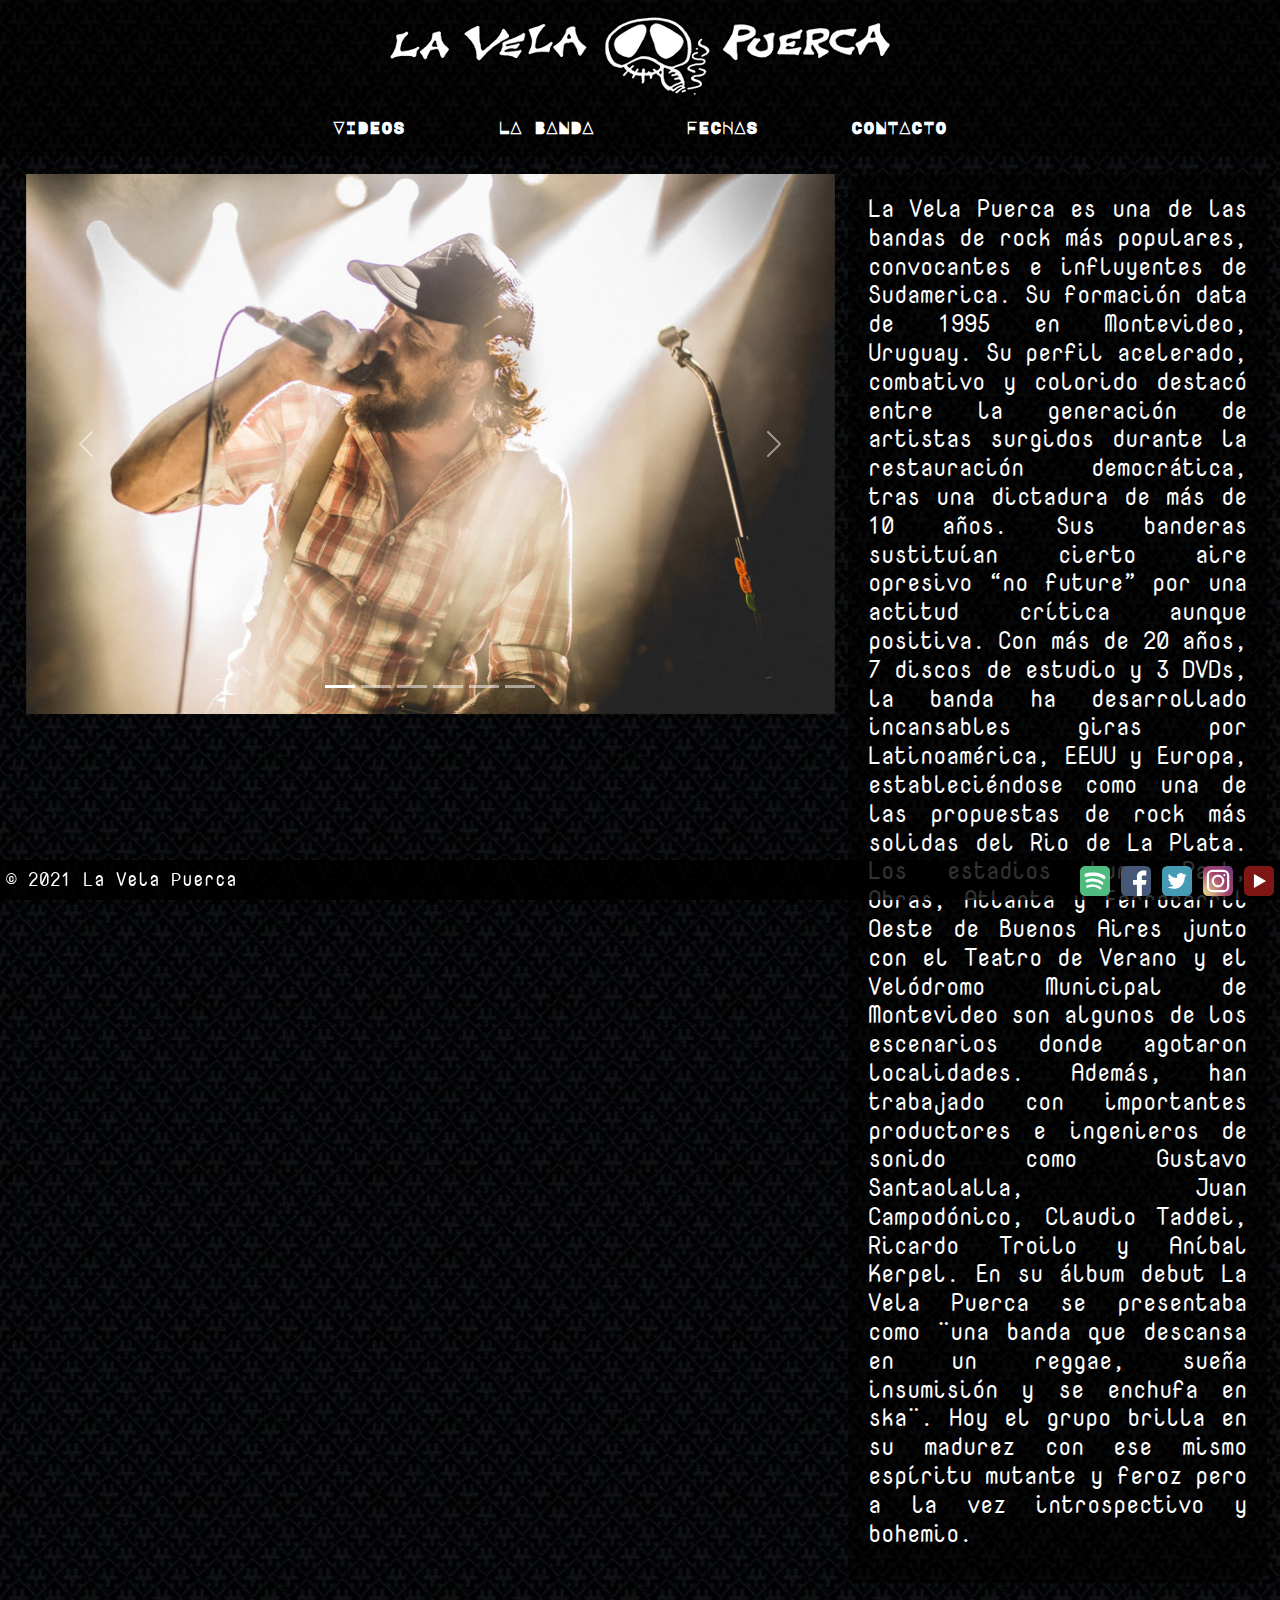
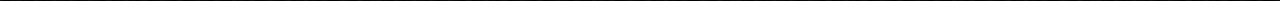
<file: index.html>
<!DOCTYPE html>
<html lang="es">

<head>
    <meta charset="UTF-8">
    <meta http-equiv="X-UA-Compatible" content="IE=edge">
    <meta name="viewport" content="width=device-width, initial-scale=1.0">
    <meta name="keywords" content="banda, rock, nacional, rock-nacional, musica, argentina, uruguay, vela, puerca, vela-puerca, oficial">
    <title>LA VELA PUERCA</title>
    <meta name="description" content="Página oficial de La Vela Puerca, banda de rock en español de origen uruguayo.">
    <link rel="preconnect" href="https://fonts.googleapis.com">
    <link rel="preconnect" href="https://fonts.gstatic.com" crossorigin>
    <link href="https://fonts.googleapis.com/css2?family=Major+Mono+Display&family=Nova+Mono&display=swap" rel="stylesheet">
    <link rel="stylesheet" href="css/bootstrap.min.css">
    <link rel="stylesheet" type="text/css" href="css/style.css" />
    <link rel="shortcut icon" href="img/ico/favicon.ico" type="image/ico" />
</head>

<body>
    <header>
        <div class="logo">
            <a href="#"><img src="img/bannerLogo.png" class="logoImg" alt="logo"></a>
        </div>
        <nav class="navbar navbar-expand-lg navbar-light">
            <div class="container-fluid">
                <button class="navbar-toggler" type="button" data-bs-toggle="collapse" data-bs-target="#navbarSupportedContent" aria-controls="navbarSupportedContent" aria-expanded="false" aria-label="Toggle navigation">
                    <span class="navbar-toggler-icon"></span>
                </button>
                <div class="collapse navbar-collapse" id="navbarSupportedContent">
                    <ul class="navbar-nav me-auto mb-2 mb-lg-0 navCentrado">
                        <li class="nav-item">
                            <a class="nav-link" href="pages/videos.html">VIDEOS</a>
                        </li>
                        <li class="nav-item">
                            <a class="nav-link" href="pages/laBanda.html">LA BANDA</a>
                        </li>
                        <li class="nav-item">
                            <a class="nav-link" href="pages/fechas.html">FECHAS</a>
                        </li>
                        <li class="nav-item">
                            <a class="nav-link" href="pages/contacto.html">CONTACTO</a>
                        </li>
                    </ul>
                </div>
            </div>
        </nav>

    </header>
    <main>
        <section class="indexMain">
            <div id="carouselExampleIndicators" class="carousel slide w-100 h-100 carousel-fade" data-bs-ride="carousel">
                <div class="carousel-indicators">
                    <button type="button" data-bs-target="#carouselExampleIndicators" data-bs-slide-to="0" class="active" aria-current="true" aria-label="Slide 1"></button>
                    <button type="button" data-bs-target="#carouselExampleIndicators" data-bs-slide-to="1" aria-label="Slide 2"></button>
                    <button type="button" data-bs-target="#carouselExampleIndicators" data-bs-slide-to="2" aria-label="Slide 3"></button>
                    <button type="button" data-bs-target="#carouselExampleIndicators" data-bs-slide-to="3" aria-label="Slide 4"></button>
                    <button type="button" data-bs-target="#carouselExampleIndicators" data-bs-slide-to="4" aria-label="Slide 5"></button>
                    <button type="button" data-bs-target="#carouselExampleIndicators" data-bs-slide-to="5" aria-label="Slide 6"></button>
                </div>
                <div class="carousel-inner">
                    <div class="carousel-item active">
                        <img src="img/carouselImg01.jpg" class="d-block w-100" alt="laVelaPuerca-imagen1">
                    </div>
                    <div class="carousel-item">
                        <img src="img/carouselImg02.jpg" class="d-block w-100" alt="laVelaPuerca-imagen2">
                    </div>
                    <div class="carousel-item">
                        <img src="img/carouselImg03.jpg" class="d-block w-100" alt="laVelaPuerca-imagen3">
                    </div>
                    <div class="carousel-item">
                        <img src="img/carouselImg04.jpg" class="d-block w-100" alt="laVelaPuerca-imagen4">
                    </div>
                    <div class="carousel-item">
                        <img src="img/carouselImg05.jpg" class="d-block w-100" alt="laVelaPuerca-imagen5">
                    </div>
                    <div class="carousel-item">
                        <img src="img/carouselImg06.jpg" class="d-block w-100" alt="laVelaPuerca-imagen6">
                    </div>
                </div>
                <button class="carousel-control-prev" type="button" data-bs-target="#carouselExampleIndicators" data-bs-slide="prev">
                <span class="carousel-control-prev-icon" aria-hidden="true"></span>
                <span class="visually-hidden">Previous</span>
            </button>
                <button class="carousel-control-next" type="button" data-bs-target="#carouselExampleIndicators" data-bs-slide="next">
                <span class="carousel-control-next-icon" aria-hidden="true"></span>
                <span class="visually-hidden">Next</span>
            </button>
            </div>
            <div class="parrafo">
                <p>
                    La Vela Puerca es una de las bandas de rock más populares, convocantes e influyentes de Sudamerica. Su formación data de 1995 en Montevideo, Uruguay. Su perfil acelerado, combativo y colorido destacó entre la generación de artistas surgidos durante la
                    restauración democrática, tras una dictadura de más de 10 años. Sus banderas sustituían cierto aire opresivo “no future” por una actitud crítica aunque positiva. Con más de 20 años, 7 discos de estudio y 3 DVDs, la banda ha desarrollado
                    incansables giras por Latinoamérica, EEUU y Europa, estableciéndose como una de las propuestas de rock más solidas del Rio de La Plata. Los estadios Luna Park, Obras, Atlanta y Ferrocarril Oeste de Buenos Aires junto con el Teatro
                    de Verano y el Velódromo Municipal de Montevideo son algunos de los escenarios donde agotaron localidades. Además, han trabajado con importantes productores e ingenieros de sonido como Gustavo Santaolalla, Juan Campodónico, Claudio
                    Taddei, Ricardo Troilo y Aníbal Kerpel. En su álbum debut La Vela Puerca se presentaba como ¨una banda que descansa en un reggae, sueña insumisión y se enchufa en ska¨. Hoy el grupo brilla en su madurez con ese mismo espíritu mutante
                    y feroz pero a la vez introspectivo y bohemio.
                </p>
            </div>
        </section>
    </main>
    <script src="js/bootstrap.js"></script>
</body>

<footer class="footer">
    <div class="text">
        © 2021 La Vela Puerca
    </div>
    <div class="redes">
        <a href="https://open.spotify.com/artist/6nVcjUJemqpJjc1WevwTvL" target="_blank"> <img src="img/ico/spotifyIco.svg" alt="icoSpotify" width="30vw"></a>
        <a href="https://www.facebook.com/LaVelaPuerca.OFICIAL/" target="_blank"> <img src="img/ico/facebookIco.svg" alt="icoFacebook" width="30vw"></a>
        <a href="https://twitter.com/LaVela_Oficial" target="_blank"> <img src="img/ico/twitterIco.svg" alt="icoTwitter" width="30vw"></a>
        <a href="https://www.instagram.com/lavela_oficial/" target="_blank"> <img src="img/ico/instagramIco.svg" alt="icoInstagram" width="30vw"></a>
        <a href="https://www.youtube.com/user/velapuercavideos" target="_blank"> <img src="img/ico/youtubeIco.svg" alt="icoYoutube" width="30vw"></a>
    </div>
</footer>

</html>
</file>
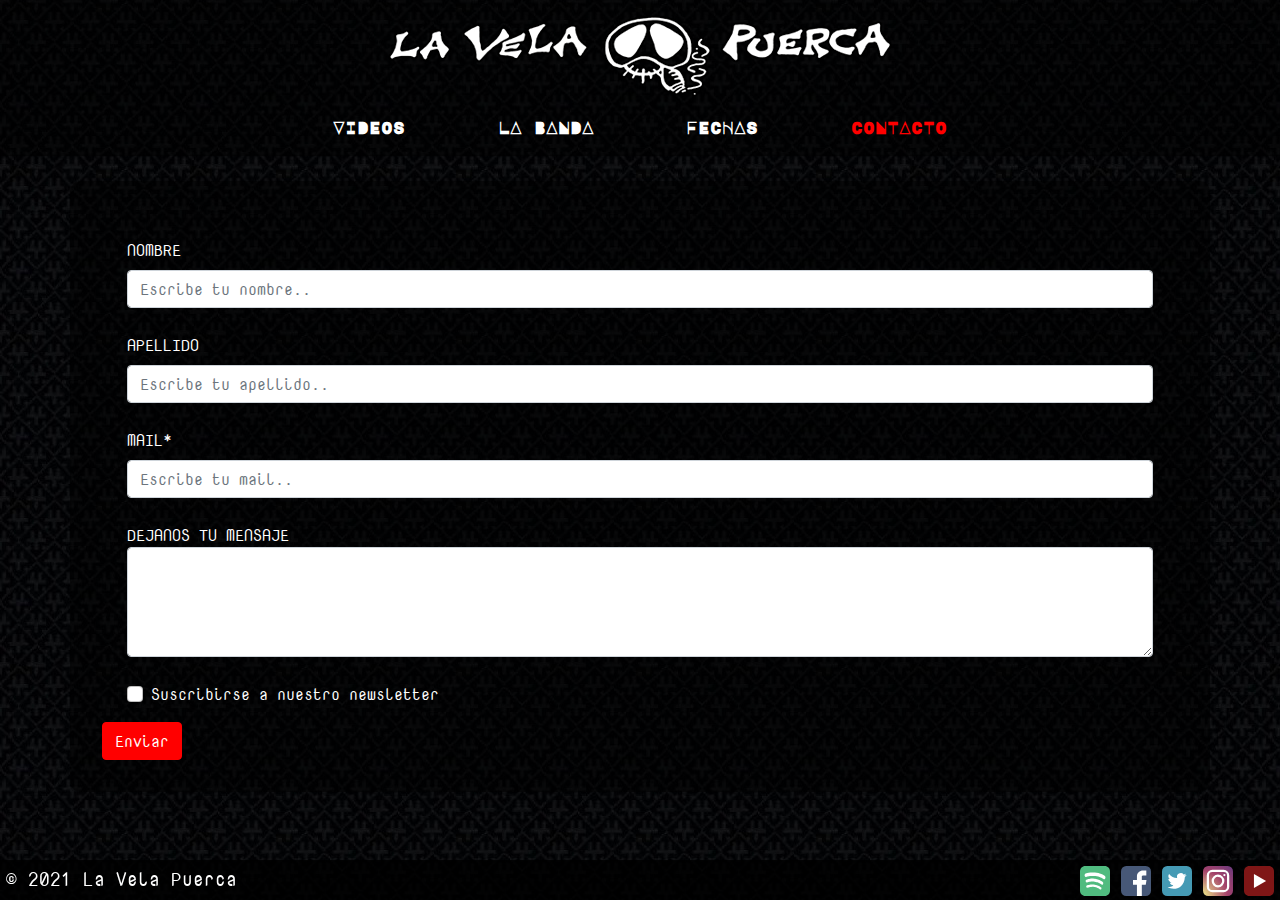
<file: pages/contacto.html>
<!DOCTYPE html>
<html lang="es">

<head>
    <meta charset="UTF-8">
    <meta http-equiv="X-UA-Compatible" content="IE=edge">
    <meta name="viewport" content="width=device-width, initial-scale=1.0">
    <meta name="keywords" content="banda, rock, nacional, rock-nacional, musica, argentina, uruguay, vela, puerca, vela-puerca, oficial, contacto">
    <title>LA VELA PUERCA - Contacto</title>
    <meta name="description" content="Página de contacto La Vela Puerca.">
    <link rel="preconnect" href="https://fonts.googleapis.com">
    <link rel="preconnect" href="https://fonts.gstatic.com" crossorigin>
    <link href="https://fonts.googleapis.com/css2?family=Major+Mono+Display&family=Nova+Mono&display=swap" rel="stylesheet">
    <link rel="stylesheet" href="../css/bootstrap.min.css">
    <link rel="stylesheet" type="text/css" href="../css/style.css" />
    <link rel="shortcut icon" href="../img/ico/favicon.ico" type="image/ico" />
</head>

<body>
    <header>
        <div class="logo">
            <a href="../index.html"><img src="../img/bannerLogo.png" class="logoImg" alt="logo"></a>
        </div>
        <nav class="navbar navbar-expand-lg navbar-light">
            <div class="container-fluid">
                <button class="navbar-toggler" type="button" data-bs-toggle="collapse" data-bs-target="#navbarSupportedContent" aria-controls="navbarSupportedContent" aria-expanded="false" aria-label="Toggle navigation">
                    <span class="navbar-toggler-icon"></span>
                </button>
                <div class="collapse navbar-collapse" id="navbarSupportedContent">
                    <ul class="navbar-nav me-auto mb-2 mb-lg-0 navCentrado">
                        <li class="nav-item">
                            <a class="nav-link" href="videos.html">VIDEOS</a>
                        </li>
                        <li class="nav-item">
                            <a class="nav-link" href="laBanda.html">LA BANDA</a>
                        </li>
                        <li class="nav-item">
                            <a class="nav-link" href="fechas.html">FECHAS</a>
                        </li>
                        <li class="nav-item">
                            <a class="nav-link active" href="#">CONTACTO</a>
                        </li>
                    </ul>
                </div>
            </div>
        </nav>

    </header>
    
    <section class="contacto">
        <div class="container">
            <form>
                <div class="mb-3">
                    <label for="nombre" class="form-label">NOMBRE</label>
                    <input type="text" class="form-control" placeholder="Escribe tu nombre..">
                </div>
                <div class="mb-3">
                    <label for="apellido" class="form-label">APELLIDO</label>
                    <input type="text" class="form-control" placeholder="Escribe tu apellido..">
                </div>
                <div class="mb-3">
                    <label for="mail" class="form-label">MAIL*</label>
                    <input type="email" class="form-control" aria-describedby="emailHelp" placeholder="Escribe tu mail.." required>
                </div>
                <div class="form-group">
                    <label for="mensaje">DEJANOS TU MENSAJE</label>
                    <textarea class="form-control" rows="4"></textarea>
                  </div>
                <div class="mb-3 form-check">
                    <input type="checkbox" class="form-check-input">
                    <label class="form-check-label" for="terminos">Suscribirse a nuestro newsletter</label>
                </div>
                <button type="submit" class="btn btn-primary">Enviar</button>
            </form>

        </div>
    </section>
    <script src="../js/bootstrap.js"></script>
</body>
<footer class="footer">
    <div class="text">
        © 2021 La Vela Puerca
    </div>
    <div class="redes">
        <a href="https://open.spotify.com/artist/6nVcjUJemqpJjc1WevwTvL" target="_blank"> <img src="../img/ico/spotifyIco.svg" alt="icoSpotify" width="30vw"></a>
        <a href="https://www.facebook.com/LaVelaPuerca.OFICIAL/" target="_blank"> <img src="../img/ico/facebookIco.svg" alt="icoFacebook" width="30vw"></a>
        <a href="https://twitter.com/LaVela_Oficial" target="_blank"> <img src="../img/ico/twitterIco.svg" alt="icoTwitter" width="30vw"></a>
        <a href="https://www.instagram.com/lavela_oficial/" target="_blank"> <img src="../img/ico/instagramIco.svg" alt="icoInstagram" width="30vw"></a>
        <a href="https://www.youtube.com/user/velapuercavideos" target="_blank"> <img src="../img/ico/youtubeIco.svg" alt="icoYoutube" width="30vw"></a>
    </div>
</footer>

</html>
</file>
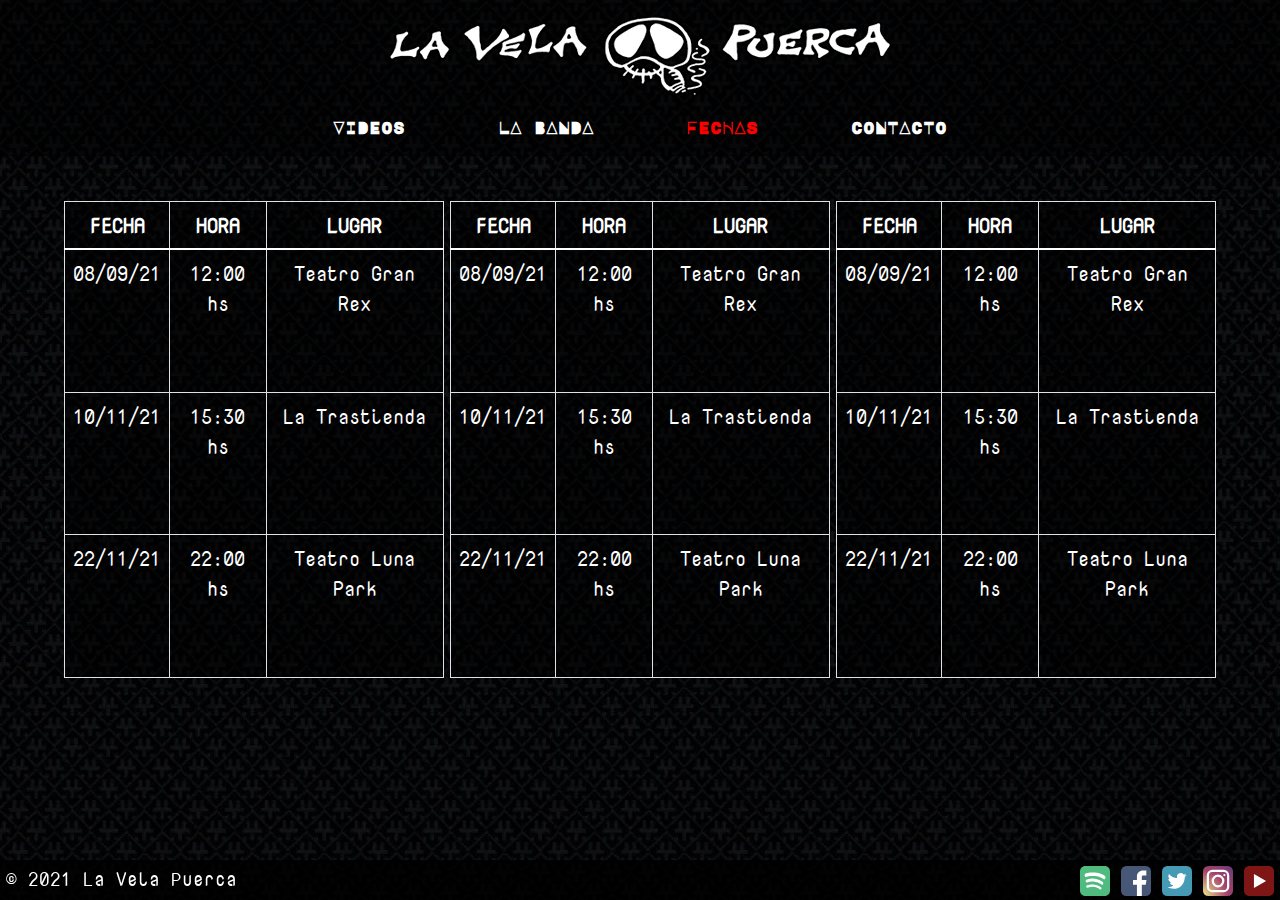
<file: pages/fechas.html>
<!DOCTYPE html>
<html lang="es">

<head>
    <meta charset="UTF-8">
    <meta http-equiv="X-UA-Compatible" content="IE=edge">
    <meta name="viewport" content="width=device-width, initial-scale=1.0">
    <meta name="keywords" content="banda, rock, nacional, rock-nacional, musica, argentina, uruguay, vela, puerca, vela-puerca, oficial, fechas, concierto, recital">
    <title>LA VELA PUERCA - Fechas</title>
    <meta name="description" content="Próximas presentaciones de La Vela Puerca.">
    <link rel="preconnect" href="https://fonts.googleapis.com">
    <link rel="preconnect" href="https://fonts.gstatic.com" crossorigin>
    <link href="https://fonts.googleapis.com/css2?family=Major+Mono+Display&family=Nova+Mono&display=swap" rel="stylesheet">
    <link rel="stylesheet" href="../css/bootstrap.min.css">
    <link rel="stylesheet" type="text/css" href="../css/style.css" />
    <link rel="shortcut icon" href="../img/ico/favicon.ico" type="image/ico" />
</head>

<body>
    <header>
        <div class="logo">
            <a href="../index.html"><img src="../img/bannerLogo.png" class="logoImg" alt="logo"></a>
        </div>
        <nav class="navbar navbar-expand-lg navbar-light">
            <div class="container-fluid">
                <button class="navbar-toggler" type="button" data-bs-toggle="collapse" data-bs-target="#navbarSupportedContent" aria-controls="navbarSupportedContent" aria-expanded="false" aria-label="Toggle navigation">
                <span class="navbar-toggler-icon"></span>
              </button>
                <div class="collapse navbar-collapse" id="navbarSupportedContent">
                    <ul class="navbar-nav me-auto mb-2 mb-lg-0 navCentrado">
                        <li class="nav-item">
                            <a class="nav-link" href="videos.html">VIDEOS</a>
                        </li>
                        <li class="nav-item">
                            <a class="nav-link" href="laBanda.html">LA BANDA</a>
                        </li>
                        <li class="nav-item">
                            <a class="nav-link active" href="#">FECHAS</a>
                        </li>
                        <li class="nav-item">
                            <a class="nav-link" href="contacto.html">CONTACTO</a>
                        </li>
                    </ul>
                </div>
            </div>
        </nav>

    </header>
    
    <section class="grid">
        <table class="table table-bordered uno">
            <thead>
                <tr>
                    <th scope="col">FECHA</th>
                    <th scope="col">HORA</th>
                    <th scope="col">LUGAR</th>
                </tr>
            </thead>
            <tbody>
                <tr>
                    <td>08/09/21</td>
                    <td>12:00 hs</td>
                    <td>Teatro Gran Rex</td>
                </tr>
                <tr>
                    <td>10/11/21</td>
                    <td>15:30 hs</td>
                    <td>La Trastienda</td>
                </tr>
                <tr>
                    <td>22/11/21</td>
                    <td>22:00 hs</td>
                    <td>Teatro Luna Park</td>
                </tr>
            </tbody>
        </table>
        <table class="table table-bordered dos">
            <thead>
                <tr>
                    <th scope="col">FECHA</th>
                    <th scope="col">HORA</th>
                    <th scope="col">LUGAR</th>
                </tr>
            </thead>
            <tbody>
                <tr>
                    <td>08/09/21</td>
                    <td>12:00 hs</td>
                    <td>Teatro Gran Rex</td>
                </tr>
                <tr>
                    <td>10/11/21</td>
                    <td>15:30 hs</td>
                    <td>La Trastienda</td>
                </tr>
                <tr>
                    <td>22/11/21</td>
                    <td>22:00 hs</td>
                    <td>Teatro Luna Park</td>
                </tr>
            </tbody>
        </table>
        <table class="table table-bordered tres">
            <thead>
                <tr>
                    <th scope="col">FECHA</th>
                    <th scope="col">HORA</th>
                    <th scope="col">LUGAR</th>
                </tr>
            </thead>
            <tbody>
                <tr>
                    <td>08/09/21</td>
                    <td>12:00 hs</td>
                    <td>Teatro Gran Rex</td>
                </tr>
                <tr>
                    <td>10/11/21</td>
                    <td>15:30 hs</td>
                    <td>La Trastienda</td>
                </tr>
                <tr>
                    <td>22/11/21</td>
                    <td>22:00 hs</td>
                    <td>Teatro Luna Park</td>
                </tr>
            </tbody>
        </table>
    </section>
    <script src="../js/bootstrap.js"></script>
</body>
<footer class="footer">
    <div class="text">
        © 2021 La Vela Puerca
    </div>
    <div class="redes">
        <a href="https://open.spotify.com/artist/6nVcjUJemqpJjc1WevwTvL" target="_blank"> <img src="../img/ico/spotifyIco.svg" alt="icoSpotify" width="30vw"></a>
        <a href="https://www.facebook.com/LaVelaPuerca.OFICIAL/" target="_blank"> <img src="../img/ico/facebookIco.svg" alt="icoFacebook" width="30vw"></a>
        <a href="https://twitter.com/LaVela_Oficial" target="_blank"> <img src="../img/ico/twitterIco.svg" alt="icoTwitter" width="30vw"></a>
        <a href="https://www.instagram.com/lavela_oficial/" target="_blank"> <img src="../img/ico/instagramIco.svg" alt="icoInstagram" width="30vw"></a>
        <a href="https://www.youtube.com/user/velapuercavideos" target="_blank"> <img src="../img/ico/youtubeIco.svg" alt="icoYoutube" width="30vw"></a>
    </div>
</footer>

</html>
</file>
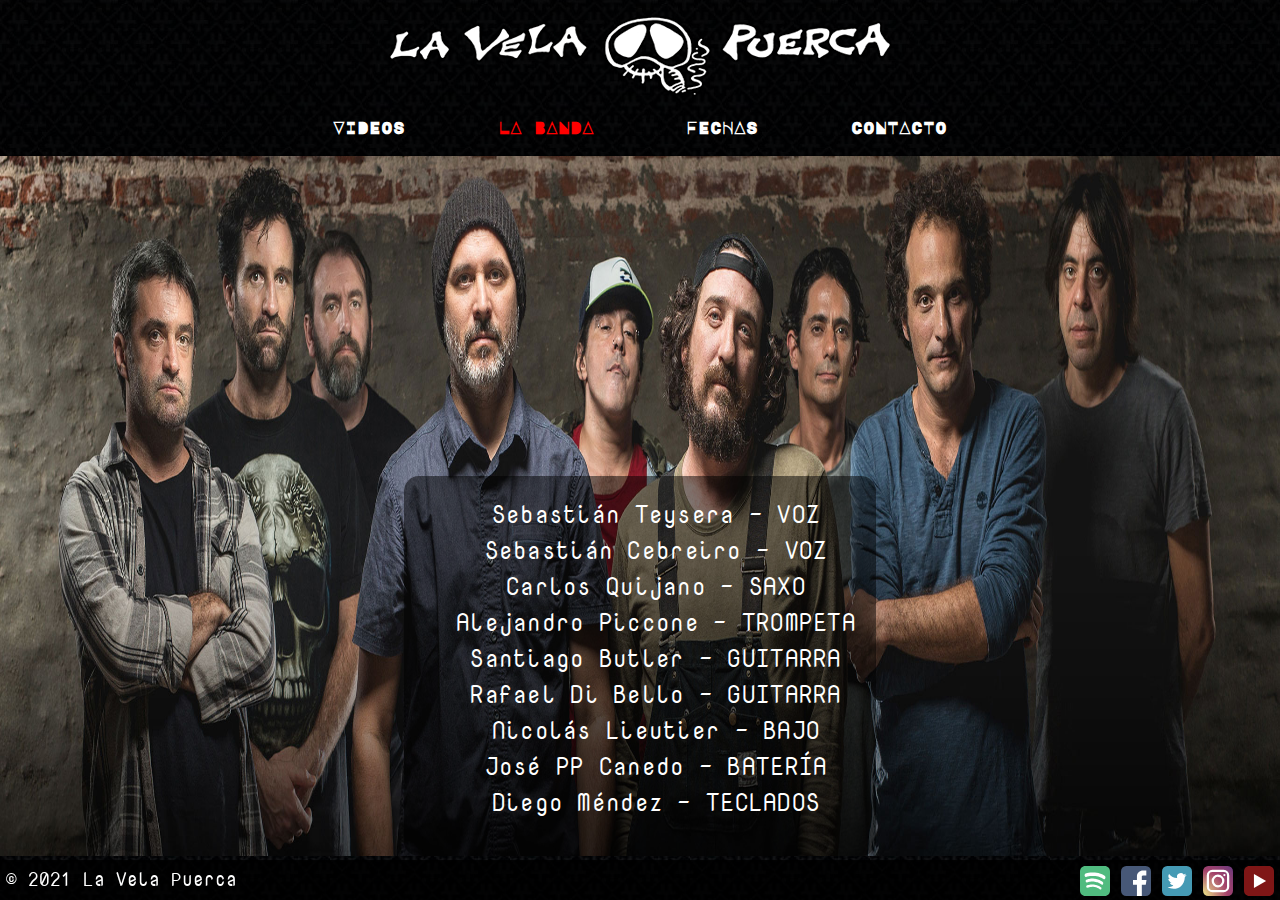
<file: pages/laBanda.html>
<!DOCTYPE html>
<html lang="es">

<head>
    <meta charset="UTF-8">
    <meta http-equiv="X-UA-Compatible" content="IE=edge">
    <meta name="viewport" content="width=device-width, initial-scale=1.0">
    <meta name="keywords" content="banda, rock, nacional, rock-nacional, musica, argentina, uruguay, vela, puerca, vela-puerca, oficial, miembros, cantante">
    <title>LA VELA PUERCA - Miembros</title>
    <meta name="description" content="Integrantes de La Vela Puerca">
    <link rel="preconnect" href="https://fonts.googleapis.com">
    <link rel="preconnect" href="https://fonts.gstatic.com" crossorigin>
    <link href="https://fonts.googleapis.com/css2?family=Major+Mono+Display&family=Nova+Mono&display=swap" rel="stylesheet">
    <link rel="stylesheet" href="../css/bootstrap.min.css">
    <link rel="stylesheet" type="text/css" href="../css/style.css" />
    <link rel="shortcut icon" href="../img/ico/favicon.ico" type="image/ico" />
</head>

<body>
    <header>
        <div class="logo">
            <a href="../index.html"><img src="../img/bannerLogo.png" class="logoImg" alt="logo"></a>
        </div>
        <nav class="navbar navbar-expand-lg navbar-light">
            <div class="container-fluid">
                <button class="navbar-toggler" type="button" data-bs-toggle="collapse" data-bs-target="#navbarSupportedContent" aria-controls="navbarSupportedContent" aria-expanded="false" aria-label="Toggle navigation">
                <span class="navbar-toggler-icon"></span>
              </button>
                <div class="collapse navbar-collapse" id="navbarSupportedContent">
                    <ul class="navbar-nav me-auto mb-2 mb-lg-0 navCentrado">
                        <li class="nav-item">
                            <a class="nav-link" href="videos.html">VIDEOS</a>
                        </li>
                        <li class="nav-item">
                            <a class="nav-link active" href="#">LA BANDA</a>
                        </li>
                        <li class="nav-item">
                            <a class="nav-link" href="fechas.html">FECHAS</a>
                        </li>
                        <li class="nav-item">
                            <a class="nav-link" href="contacto.html">CONTACTO</a>
                        </li>
                    </ul>
                </div>
            </div>
        </nav>

    </header>
    <div class="historiaBanda">
        <section class="integrantes">
            <ul>
                <li>Sebastián Teysera - VOZ</li>
                <li>Sebastián Cebreiro - VOZ</li>
                <li>Carlos Quijano - SAXO</li>
                <li>Alejandro Piccone - TROMPETA</li>
                <li>Santiago Butler - GUITARRA</li>
                <li>Rafael Di Bello - GUITARRA</li>
                <li>Nicolás Lieutier - BAJO</li>
                <li>José PP Canedo - BATERÍA</li>
                <li>Diego Méndez - TECLADOS</li>
            </ul>
        </section>
    </div>
    <script src="../js/bootstrap.js"></script>
</body>
<footer class="footer">
    <div class="text">
        © 2021 La Vela Puerca
    </div>
    <div class="redes">
        <a href="https://open.spotify.com/artist/6nVcjUJemqpJjc1WevwTvL" target="_blank"> <img src="../img/ico/spotifyIco.svg" alt="icoSpotify" width="30vw"></a>
        <a href="https://www.facebook.com/LaVelaPuerca.OFICIAL/" target="_blank"> <img src="../img/ico/facebookIco.svg" alt="icoFacebook" width="30vw"></a>
        <a href="https://twitter.com/LaVela_Oficial" target="_blank"> <img src="../img/ico/twitterIco.svg" alt="icoTwitter" width="30vw"></a>
        <a href="https://www.instagram.com/lavela_oficial/" target="_blank"> <img src="../img/ico/instagramIco.svg" alt="icoInstagram" width="30vw"></a>
        <a href="https://www.youtube.com/user/velapuercavideos" target="_blank"> <img src="../img/ico/youtubeIco.svg" alt="icoYoutube" width="30vw"></a>
    </div>
</footer>

</html>
</file>
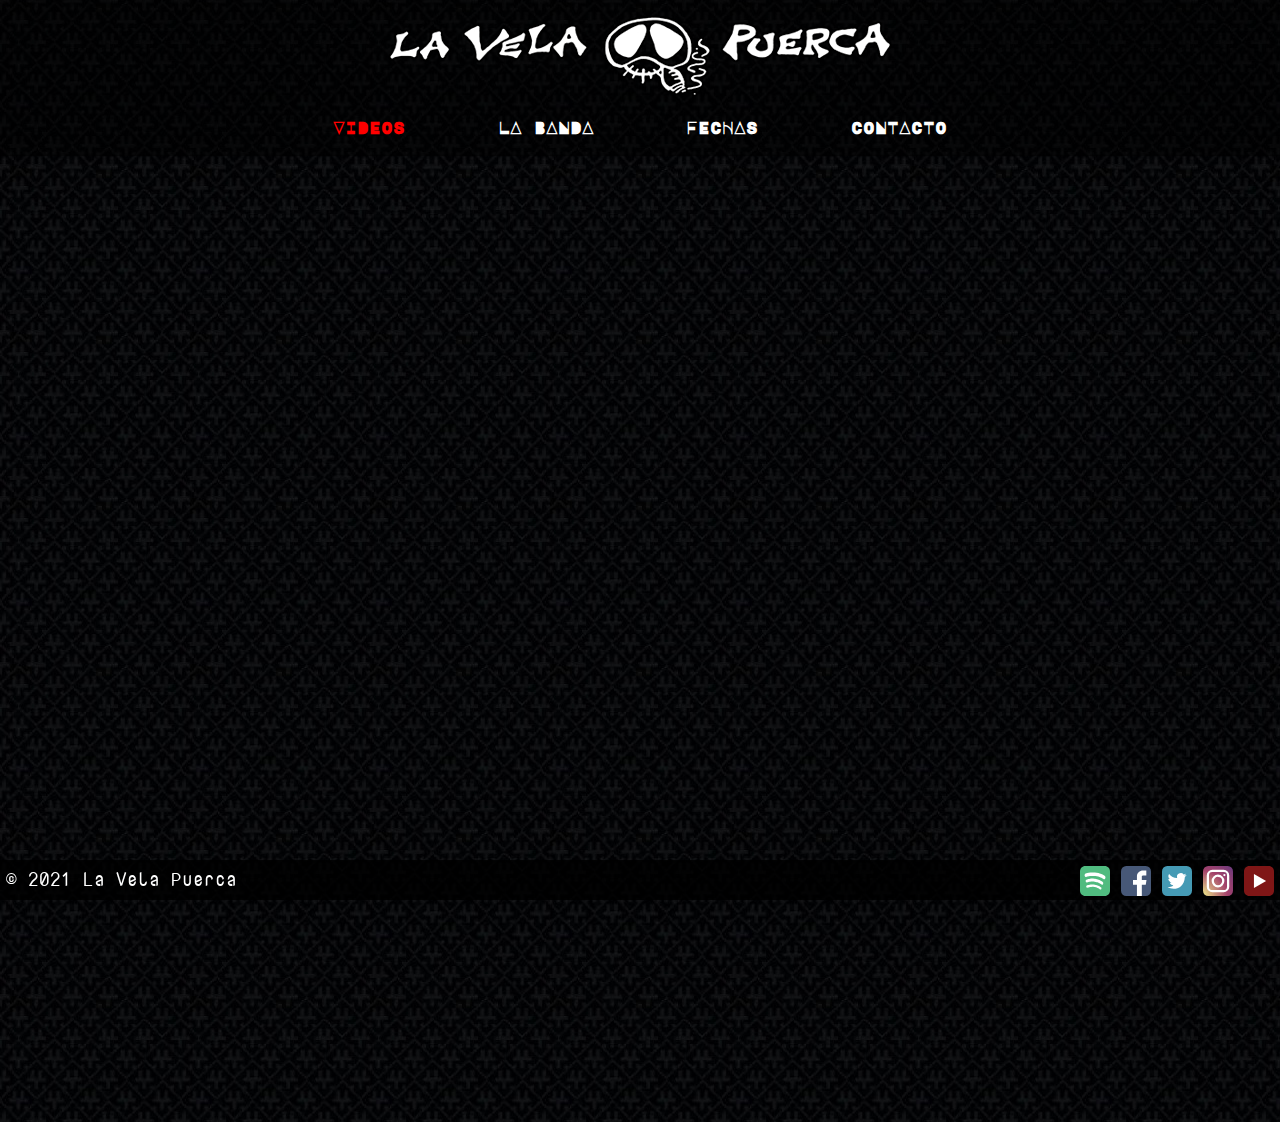
<file: pages/videos.html>
<!DOCTYPE html>
<html lang="es">

<head>
    <meta charset="UTF-8">
    <meta http-equiv="X-UA-Compatible" content="IE=edge">
    <meta name="viewport" content="width=device-width, initial-scale=1.0">
    <meta name="keywords" content="banda, rock, nacional, rock-nacional, musica, argentina, uruguay, vela, puerca, vela-puerca, oficial, videos, youtube">
    <title>LA VELA PUERCA - Videos</title>
    <meta name="description" content="Videos de La Vela Puerca.">
    <link rel="preconnect" href="https://fonts.googleapis.com">
    <link rel="preconnect" href="https://fonts.gstatic.com" crossorigin>
    <link href="https://fonts.googleapis.com/css2?family=Major+Mono+Display&family=Nova+Mono&display=swap" rel="stylesheet">
    <link rel="stylesheet" href="../css/bootstrap.min.css">
    <link rel="stylesheet" type="text/css" href="../css/style.css" />
    <link rel="shortcut icon" href="../img/ico/favicon.ico" type="image/ico" />
</head>

<body>
    <header>
        <div class="logo">
            <a href="../index.html"><img src="../img/bannerLogo.png" class="logoImg" alt="logo"></a>
        </div>
        <nav class="navbar navbar-expand-lg navbar-light">
            <div class="container-fluid">
                <button class="navbar-toggler" type="button" data-bs-toggle="collapse" data-bs-target="#navbarSupportedContent" aria-controls="navbarSupportedContent" aria-expanded="false" aria-label="Toggle navigation">
                <span class="navbar-toggler-icon"></span>
              </button>
                <div class="collapse navbar-collapse" id="navbarSupportedContent">
                    <ul class="navbar-nav me-auto mb-2 mb-lg-0 navCentrado">
                        <li class="nav-item">
                            <a class="nav-link active" href="#">VIDEOS</a>
                        </li>
                        <li class="nav-item">
                            <a class="nav-link" href="laBanda.html">LA BANDA</a>
                        </li>
                        <li class="nav-item">
                            <a class="nav-link" href="fechas.html">FECHAS</a>
                        </li>
                        <li class="nav-item">
                            <a class="nav-link" href="contacto.html">CONTACTO</a>
                        </li>
                    </ul>
                </div>
            </div>
        </nav>

    </header>

    <div align="center" class="videos">
        <section>
            <iframe src="https://www.youtube.com/embed/8tn-dgnh09o" title="YouTube video player" frameborder="0" allow="accelerometer; autoplay; clipboard-write; encrypted-media; gyroscope; picture-in-picture" allowfullscreen>
            </iframe>
        </section>
        <section>
            <iframe src="https://www.youtube.com/embed/jd9NZ6d9Mt8" title="YouTube video player" frameborder="0" allow="accelerometer; autoplay; clipboard-write; encrypted-media; gyroscope; picture-in-picture" allowfullscreen>
            </iframe>
        </section>
        <section>
            <iframe src="https://www.youtube.com/embed/-wgYBvLDb0k" title="YouTube video player" frameborder="0" allow="accelerometer; autoplay; clipboard-write; encrypted-media; gyroscope; picture-in-picture" allowfullscreen>
            </iframe>
        </section>
        <section>
            <iframe src="https://www.youtube.com/embed/ZCwUaqNWMok" title="YouTube video player" frameborder="0" allow="accelerometer; autoplay; clipboard-write; encrypted-media; gyroscope; picture-in-picture" allowfullscreen>
            </iframe>
        </section>
    </div>
    <script src="../js/bootstrap.js"></script>
</body>
<footer class="footer">
    <div class="text">
        © 2021 La Vela Puerca
    </div>
    <div class="redes">
        <a href="https://open.spotify.com/artist/6nVcjUJemqpJjc1WevwTvL" target="_blank"> <img src="../img/ico/spotifyIco.svg" alt="icoSpotify" width="30vw"></a>
        <a href="https://www.facebook.com/LaVelaPuerca.OFICIAL/" target="_blank"> <img src="../img/ico/facebookIco.svg" alt="icoFacebook" width="30vw"></a>
        <a href="https://twitter.com/LaVela_Oficial" target="_blank"> <img src="../img/ico/twitterIco.svg" alt="icoTwitter" width="30vw"></a>
        <a href="https://www.instagram.com/lavela_oficial/" target="_blank"> <img src="../img/ico/instagramIco.svg" alt="icoInstagram" width="30vw"></a>
        <a href="https://www.youtube.com/user/velapuercavideos" target="_blank"> <img src="../img/ico/youtubeIco.svg" alt="icoYoutube" width="30vw"></a>
    </div>
</footer>

</html>
</file>
<file: css/style.css>
* {
  margin: 0;
  padding: 0;
  -webkit-box-sizing: border-box;
          box-sizing: border-box;
}

header {
  background-color: rgba(0, 0, 0, 0.5);
}

header .logo {
  display: -webkit-box;
  display: -ms-flexbox;
  display: flex;
  -webkit-box-pack: center;
      -ms-flex-pack: center;
          justify-content: center;
}

header .logo .logoImg {
  max-width: 100%;
  height: auto;
}

header .navbar-light .navbar-nav .nav-link {
  margin: 0 3vw;
  color: white;
}

header .navbar-light .navbar-nav .nav-link:hover {
  color: red;
}

header .navbar-light .navbar-nav .nav-link.active {
  color: red;
}

header .navbar-light .navbar-toggler {
  border-color: white;
}

header .navbar-light .navbar-toggler-icon {
  -webkit-filter: invert(100%);
          filter: invert(100%);
}

header .navCentrado {
  width: 100%;
  display: -webkit-box;
  display: -ms-flexbox;
  display: flex;
  -webkit-box-pack: center;
      -ms-flex-pack: center;
          justify-content: center;
  font-weight: bold;
  font-size: 1rem;
  font-family: 'Major Mono Display', monospace;
}

body {
  background-image: url("../img/fondo.jpg");
  background-repeat: repeat;
  font-family: 'Nova Mono', monospace;
}

body h1 {
  text-align: center;
  color: white;
}

body .table {
  background-color: rgba(0, 0, 0, 0.5);
  color: white;
  font-size: 20px;
}

body .titulos {
  margin-top: 25px;
  margin-bottom: 25px;
  font-family: 'Major Mono Display', monospace;
  text-align: center;
}

body .grid {
  margin: 5vh 5vw;
  display: -ms-grid;
  display: grid;
  text-align: center;
      grid-template-areas: "uno uno dos dos tres tres" "uno uno dos dos tres tres" "uno uno dos dos tres tres";
  gap: .5vw;
}

body .grid .uno {
  -ms-grid-row: 1;
  -ms-grid-row-span: 3;
  -ms-grid-column: 1;
  -ms-grid-column-span: 2;
  grid-area: uno;
  height: 53vh;
}

body .grid .dos {
  -ms-grid-row: 1;
  -ms-grid-row-span: 3;
  -ms-grid-column: 3;
  -ms-grid-column-span: 2;
  grid-area: dos;
  height: 53vh;
}

body .grid .tres {
  -ms-grid-row: 1;
  -ms-grid-row-span: 3;
  -ms-grid-column: 5;
  -ms-grid-column-span: 2;
  grid-area: tres;
  height: 53vh;
}

body .videos {
  margin: 3vh 0;
}

body .videos section {
  display: inline;
}

body .videos section iframe {
  width: 43vw;
  height: 50vh;
}

body .contacto {
  color: white;
  display: -webkit-box;
  display: -ms-flexbox;
  display: flex;
  -webkit-box-pack: center;
      -ms-flex-pack: center;
          justify-content: center;
}

body .contacto div {
  margin: 25px;
}

body .contacto .container {
  background-color: rgba(0, 0, 0, 0.5);
  border-radius: 10px;
  height: auto;
  padding: 2rem;
}

body .contacto .container .btn-primary {
  background-color: red;
  border-color: red;
}

body .historiaBanda {
  background-color: black;
  background-image: url("../img/laBanda.jpg");
  background-repeat: no-repeat;
  background-size: 100vw 100vh;
  display: -webkit-box;
  display: -ms-flexbox;
  display: flex;
  -webkit-box-pack: center;
      -ms-flex-pack: center;
          justify-content: center;
  padding-top: 20rem;
}

body .historiaBanda .integrantes {
  list-style-type: none;
  border-radius: 15px;
  width: -webkit-max-content;
  width: -moz-max-content;
  width: max-content;
  height: -webkit-max-content;
  height: -moz-max-content;
  height: max-content;
  font-size: 1.5rem;
  letter-spacing: 0.1vw;
  line-height: 4vh;
  text-align: center;
  padding: 20px;
  background-color: rgba(0, 0, 0, 0.5);
  color: white;
}

body .historiaBanda .integrantes ul {
  list-style-type: none;
}

body .indexMain {
  display: -webkit-box;
  display: -ms-flexbox;
  display: flex;
  margin-top: 2vh;
  margin-bottom: 2vh;
}

body .indexMain .carousel {
  margin-left: 2vw;
}

body .indexMain .parrafo {
  margin: 0 1vw;
  width: 50vw;
  border-radius: 15px;
  font-size: 1.5rem;
  line-height: 1.8rem;
  text-align: justify;
  padding: 20px;
  background-color: rgba(0, 0, 0, 0.5);
  color: white;
}

.footer {
  z-index: 1;
  height: -webkit-min-content;
  height: -moz-min-content;
  height: min-content;
  font-size: 1.2rem;
  position: fixed;
  bottom: 0;
  display: flexbox;
  width: 100%;
  background-color: rgba(0, 0, 0, 0.8);
  color: white;
}

.footer .text {
  margin: .5vh 0 .5vh .5vw;
  float: left;
}

.footer .redes {
  margin: .5vh .5vw .5vh 0;
  float: right;
  -webkit-filter: grayscale(50%);
          filter: grayscale(50%);
}

@media (max-width: 993px) {
  header {
    display: -webkit-box;
    display: -ms-flexbox;
    display: flex;
    -webkit-box-orient: horizontal;
    -webkit-box-direction: reverse;
        -ms-flex-direction: row-reverse;
            flex-direction: row-reverse;
    -webkit-box-pack: center;
        -ms-flex-pack: center;
            justify-content: center;
  }
  body .indexMain {
    display: inline-block;
  }
  body .indexMain .carousel {
    margin: 1vh 0;
  }
  body .indexMain .parrafo {
    margin: 1vh 1vw;
    width: auto;
    font-size: 1rem;
    line-height: 1.2rem;
  }
  body .videos section {
    margin: 1vh 1vw;
    display: -ms-grid;
    display: grid;
    -ms-flex-line-pack: center;
        align-content: center;
  }
  body .videos section iframe {
    width: 100vw;
    height: 30vh;
  }
  body .grid {
    display: inline;
  }
  body .historiaBanda {
    background-size: contain;
    padding-top: 20rem;
  }
  body .historiaBanda .integrantes {
    font-size: 1rem;
  }
  body .footer {
    position: static;
    display: -ms-grid;
    display: grid;
    -webkit-box-pack: center;
        -ms-flex-pack: center;
            justify-content: center;
  }
  body .footer .text {
    font-size: 1rem;
  }
}
/*# sourceMappingURL=style.css.map */
</file>
